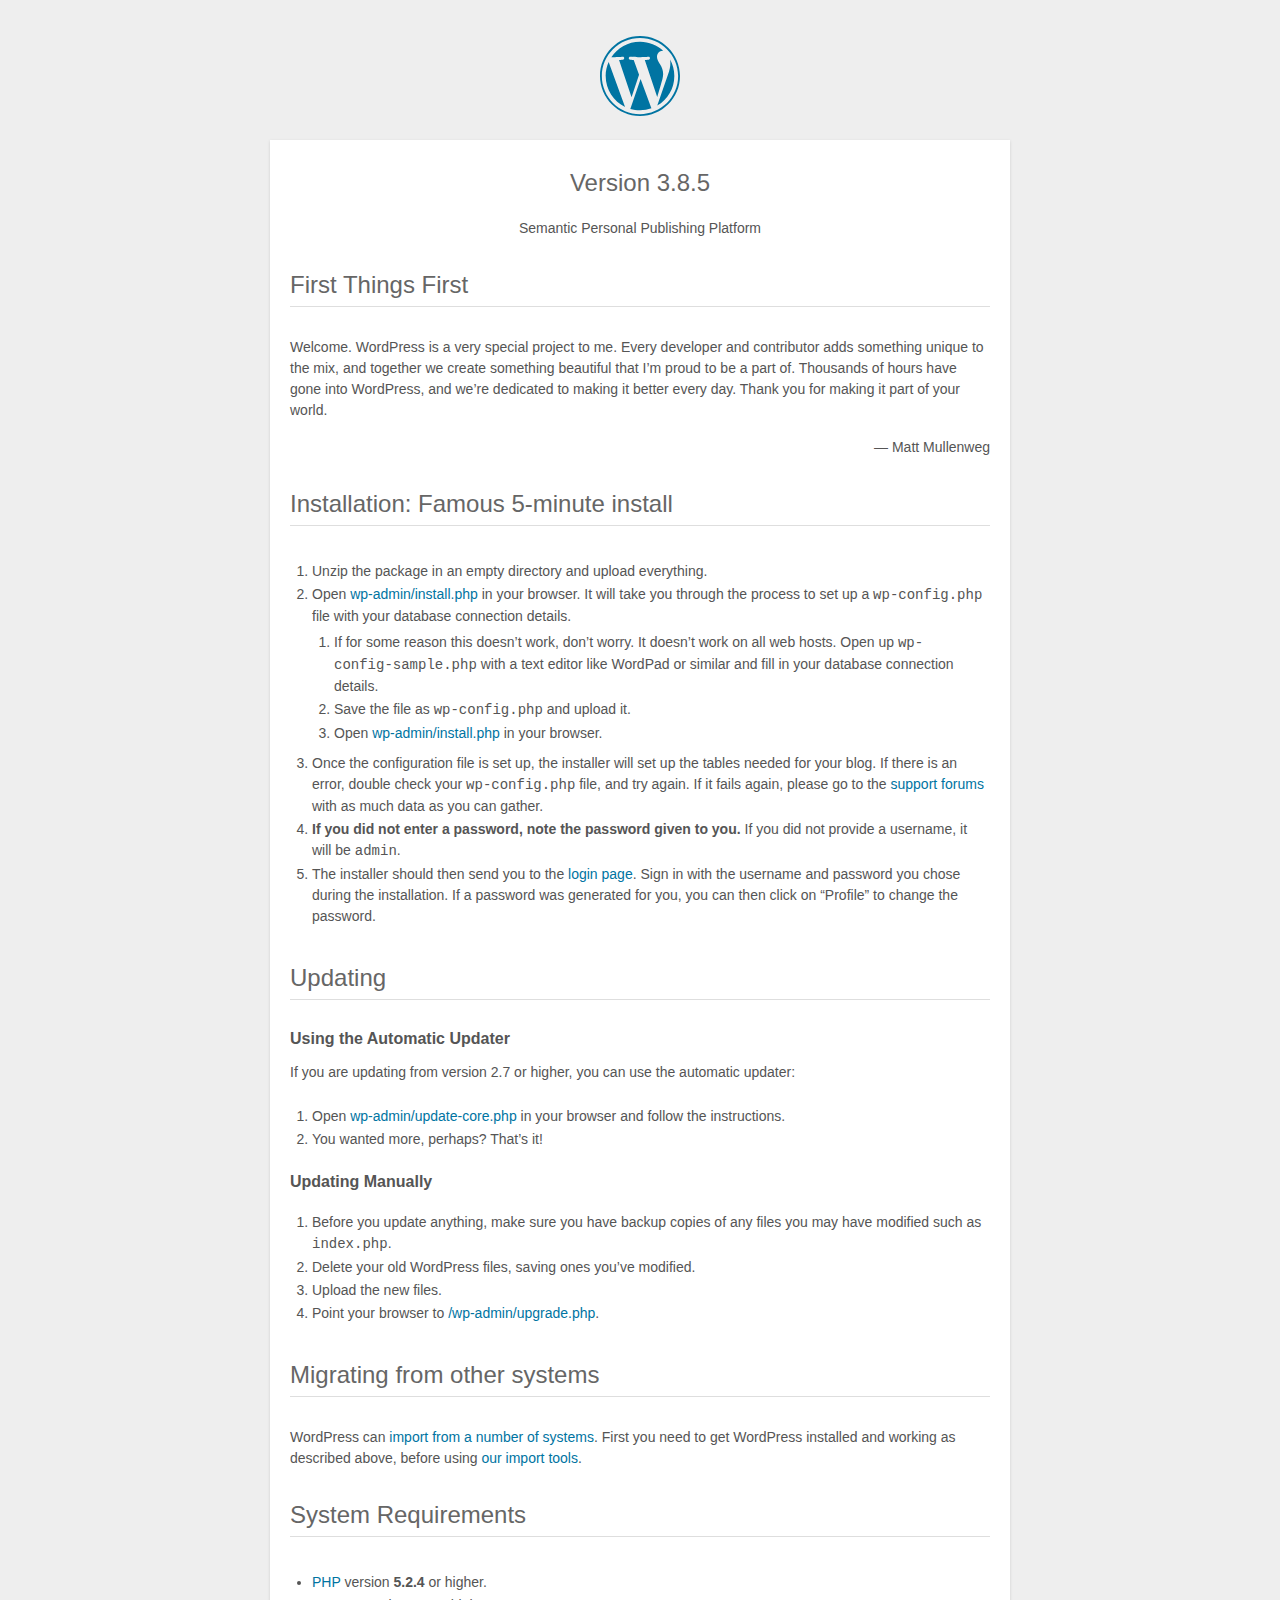
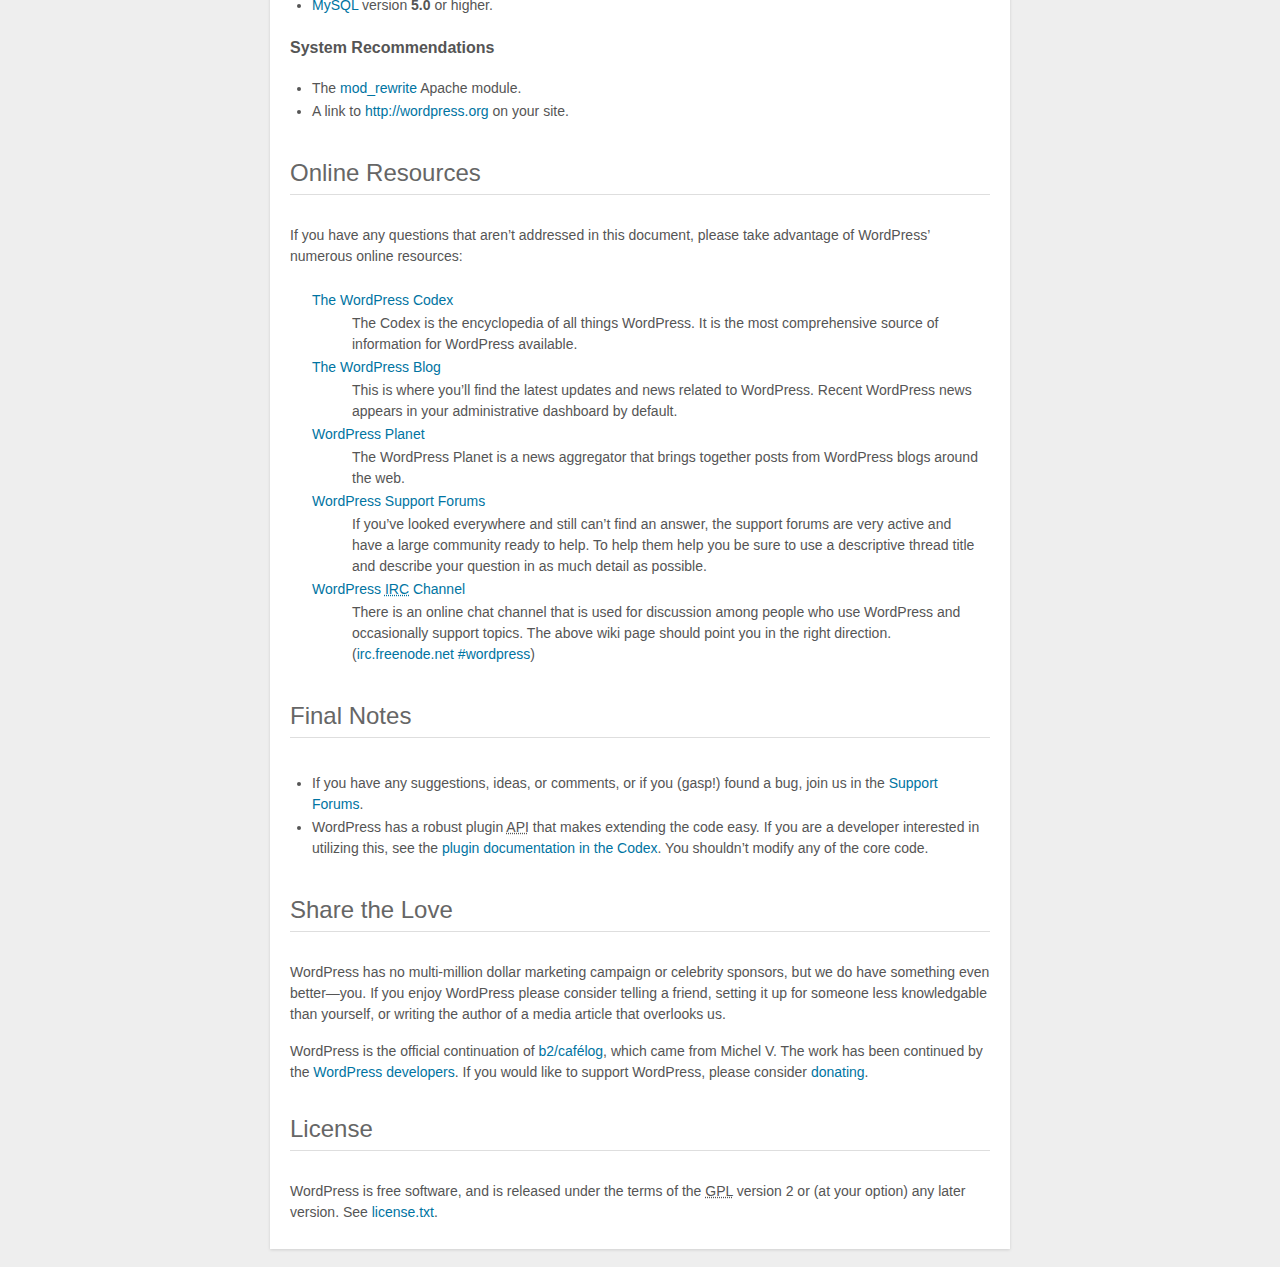
<file: wordpress/readme.html>
<!DOCTYPE html>
<html>
<head>
	<meta name="viewport" content="width=device-width" />
	<meta http-equiv="Content-Type" content="text/html; charset=utf-8" />
	<title>WordPress &#8250; ReadMe</title>
	<link rel="stylesheet" href="wp-admin/css/install.css?ver=20100228" type="text/css" />
</head>
<body>
<h1 id="logo">
	<a href="http://wordpress.org/"><img alt="WordPress" src="wp-admin/images/wordpress-logo.png" /></a>
	<br /> Version 3.8.5
</h1>
<p style="text-align: center">Semantic Personal Publishing Platform</p>

<h1>First Things First</h1>
<p>Welcome. WordPress is a very special project to me. Every developer and contributor adds something unique to the mix, and together we create something beautiful that I&#8217;m proud to be a part of. Thousands of hours have gone into WordPress, and we&#8217;re dedicated to making it better every day. Thank you for making it part of your world.</p>
<p style="text-align: right">&#8212; Matt Mullenweg</p>

<h1>Installation: Famous 5-minute install</h1>
<ol>
	<li>Unzip the package in an empty directory and upload everything.</li>
	<li>Open <span class="file"><a href="wp-admin/install.php">wp-admin/install.php</a></span> in your browser. It will take you through the process to set up a <code>wp-config.php</code> file with your database connection details.
		<ol>
			<li>If for some reason this doesn&#8217;t work, don&#8217;t worry. It doesn&#8217;t work on all web hosts. Open up <code>wp-config-sample.php</code> with a text editor like WordPad or similar and fill in your database connection details.</li>
			<li>Save the file as <code>wp-config.php</code> and upload it.</li>
			<li>Open <span class="file"><a href="wp-admin/install.php">wp-admin/install.php</a></span> in your browser.</li>
		</ol>
	</li>
	<li>Once the configuration file is set up, the installer will set up the tables needed for your blog. If there is an error, double check your <code>wp-config.php</code> file, and try again. If it fails again, please go to the <a href="http://wordpress.org/support/" title="WordPress support">support forums</a> with as much data as you can gather.</li>
	<li><strong>If you did not enter a password, note the password given to you.</strong> If you did not provide a username, it will be <code>admin</code>.</li>
	<li>The installer should then send you to the <a href="wp-login.php">login page</a>. Sign in with the username and password you chose during the installation. If a password was generated for you, you can then click on &#8220;Profile&#8221; to change the password.</li>
</ol>

<h1>Updating</h1>
<h2>Using the Automatic Updater</h2>
<p>If you are updating from version 2.7 or higher, you can use the automatic updater:</p>
<ol>
	<li>Open <span class="file"><a href="wp-admin/update-core.php">wp-admin/update-core.php</a></span> in your browser and follow the instructions.</li>
	<li>You wanted more, perhaps? That&#8217;s it!</li>
</ol>

<h2>Updating Manually</h2>
<ol>
	<li>Before you update anything, make sure you have backup copies of any files you may have modified such as <code>index.php</code>.</li>
	<li>Delete your old WordPress files, saving ones you&#8217;ve modified.</li>
	<li>Upload the new files.</li>
	<li>Point your browser to <span class="file"><a href="wp-admin/upgrade.php">/wp-admin/upgrade.php</a>.</span></li>
</ol>

<h1>Migrating from other systems</h1>
<p>WordPress can <a href="http://codex.wordpress.org/Importing_Content">import from a number of systems</a>. First you need to get WordPress installed and working as described above, before using <a href="wp-admin/import.php" title="Import to WordPress">our import tools</a>.</p>

<h1>System Requirements</h1>
<ul>
	<li><a href="http://php.net/">PHP</a> version <strong>5.2.4</strong> or higher.</li>
	<li><a href="http://www.mysql.com/">MySQL</a> version <strong>5.0</strong> or higher.</li>
</ul>

<h2>System Recommendations</h2>
<ul>
	<li>The <a href="http://httpd.apache.org/docs/2.2/mod/mod_rewrite.html">mod_rewrite</a> Apache module.</li>
	<li>A link to <a href="http://wordpress.org/">http://wordpress.org</a> on your site.</li>
</ul>

<h1>Online Resources</h1>
<p>If you have any questions that aren&#8217;t addressed in this document, please take advantage of WordPress&#8217; numerous online resources:</p>
<dl>
	<dt><a href="http://codex.wordpress.org/">The WordPress Codex</a></dt>
		<dd>The Codex is the encyclopedia of all things WordPress. It is the most comprehensive source of information for WordPress available.</dd>
	<dt><a href="http://wordpress.org/news/">The WordPress Blog</a></dt>
		<dd>This is where you&#8217;ll find the latest updates and news related to WordPress. Recent WordPress news appears in your administrative dashboard by default.</dd>
	<dt><a href="http://planet.wordpress.org/">WordPress Planet</a></dt>
		<dd>The WordPress Planet is a news aggregator that brings together posts from WordPress blogs around the web.</dd>
	<dt><a href="http://wordpress.org/support/">WordPress Support Forums</a></dt>
		<dd>If you&#8217;ve looked everywhere and still can&#8217;t find an answer, the support forums are very active and have a large community ready to help. To help them help you be sure to use a descriptive thread title and describe your question in as much detail as possible.</dd>
	<dt><a href="http://codex.wordpress.org/IRC">WordPress <abbr title="Internet Relay Chat">IRC</abbr> Channel</a></dt>
		<dd>There is an online chat channel that is used for discussion among people who use WordPress and occasionally support topics. The above wiki page should point you in the right direction. (<a href="irc://irc.freenode.net/wordpress">irc.freenode.net #wordpress</a>)</dd>
</dl>

<h1>Final Notes</h1>
<ul>
	<li>If you have any suggestions, ideas, or comments, or if you (gasp!) found a bug, join us in the <a href="http://wordpress.org/support/">Support Forums</a>.</li>
	<li>WordPress has a robust plugin <abbr title="application programming interface">API</abbr> that makes extending the code easy. If you are a developer interested in utilizing this, see the <a href="http://codex.wordpress.org/Plugin_API" title="WordPress plugin API">plugin documentation in the Codex</a>. You shouldn&#8217;t modify any of the core code.</li>
</ul>

<h1>Share the Love</h1>
<p>WordPress has no multi-million dollar marketing campaign or celebrity sponsors, but we do have something even better&#8212;you. If you enjoy WordPress please consider telling a friend, setting it up for someone less knowledgable than yourself, or writing the author of a media article that overlooks us.</p>

<p>WordPress is the official continuation of <a href="http://cafelog.com/">b2/caf&#233;log</a>, which came from Michel V. The work has been continued by the <a href="http://wordpress.org/about/">WordPress developers</a>. If you would like to support WordPress, please consider <a href="http://wordpress.org/donate/" title="Donate to WordPress">donating</a>.</p>

<h1>License</h1>
<p>WordPress is free software, and is released under the terms of the <abbr title="GNU General Public License">GPL</abbr> version 2 or (at your option) any later version. See <a href="license.txt">license.txt</a>.</p>

</body>
</html>
</file>
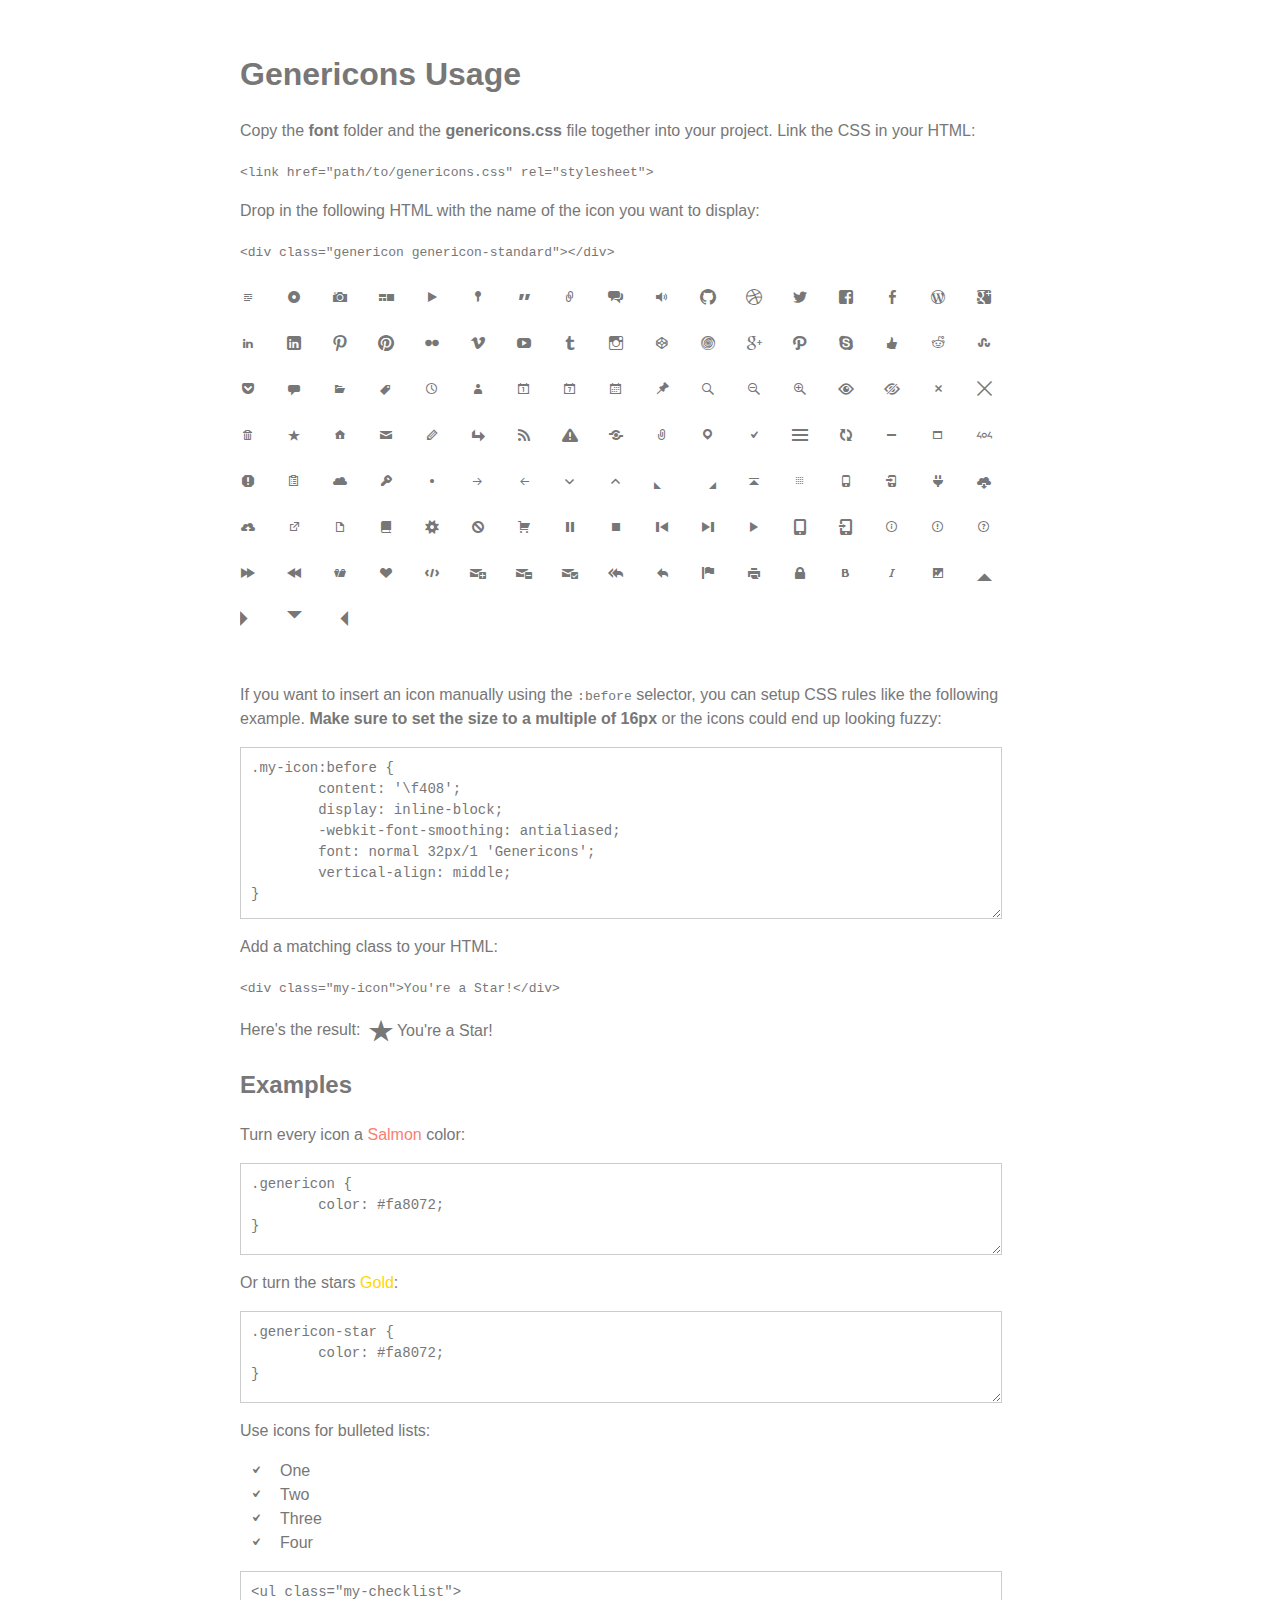
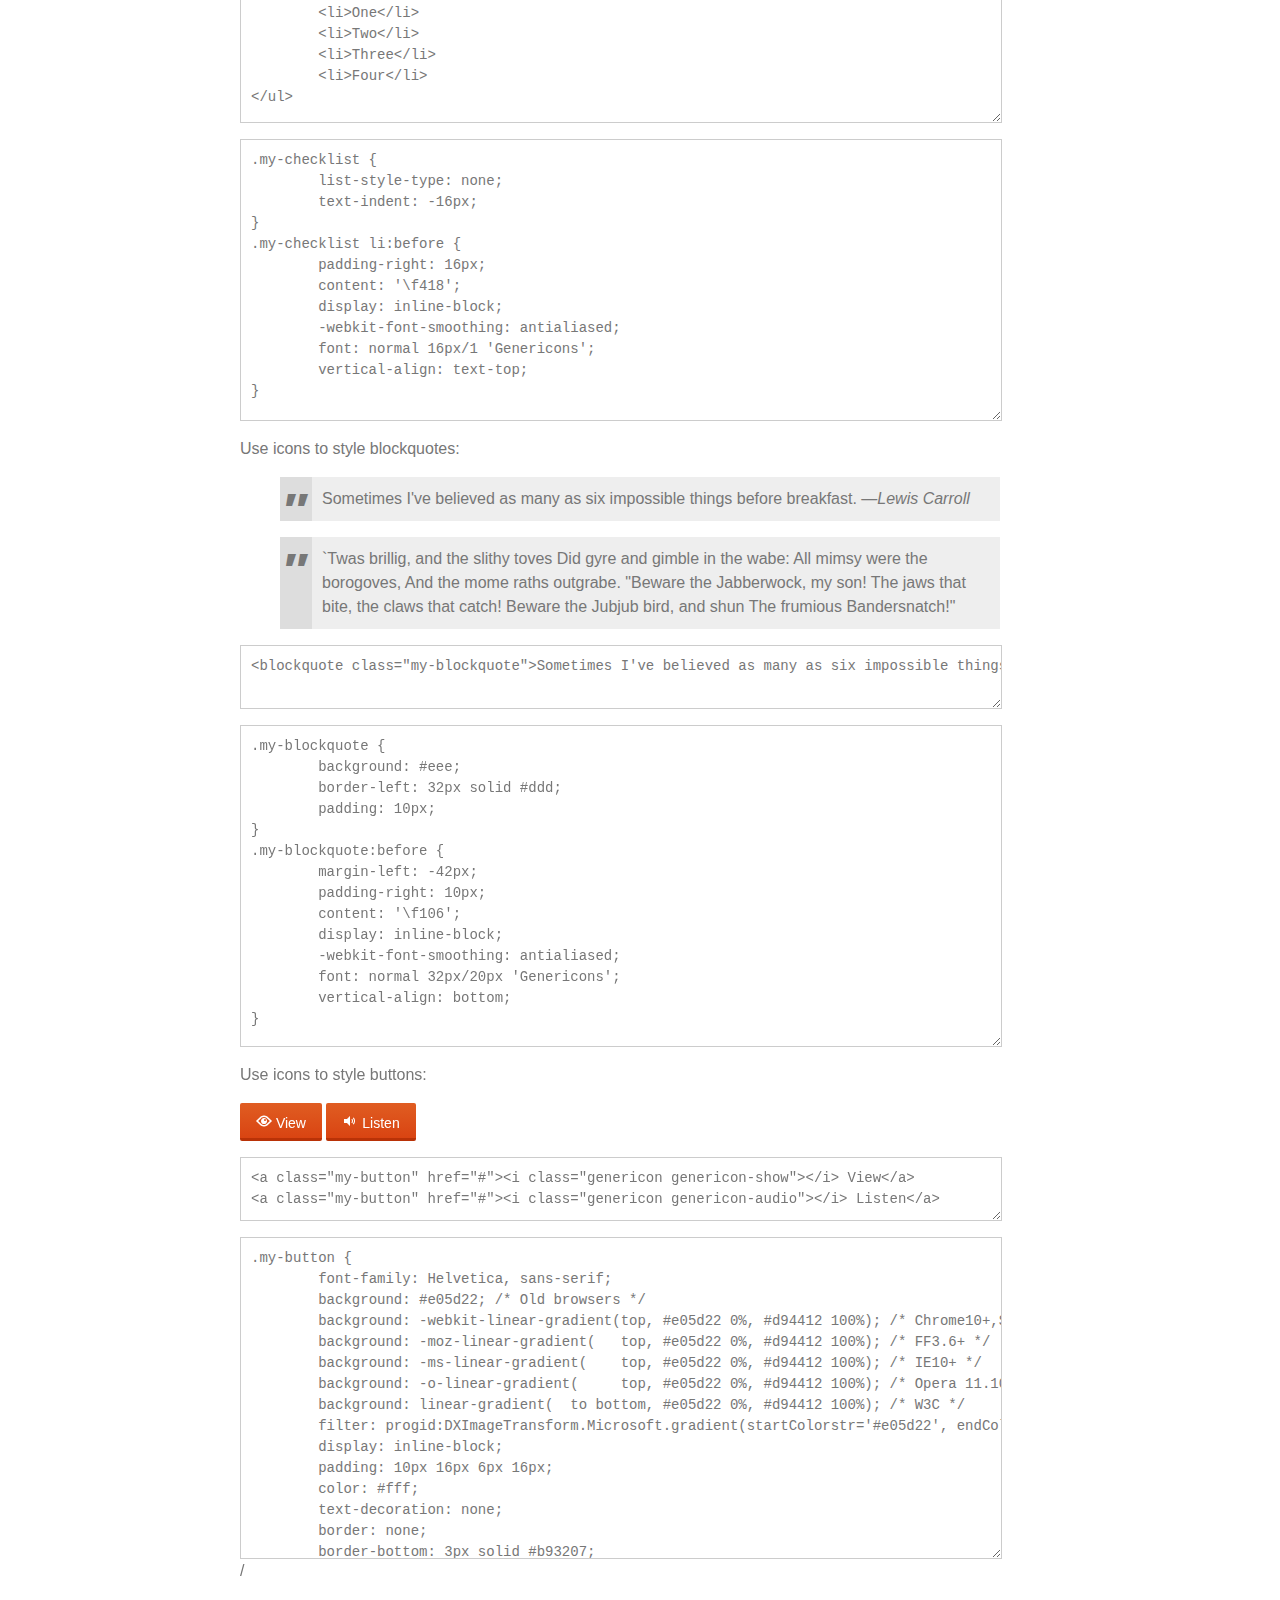
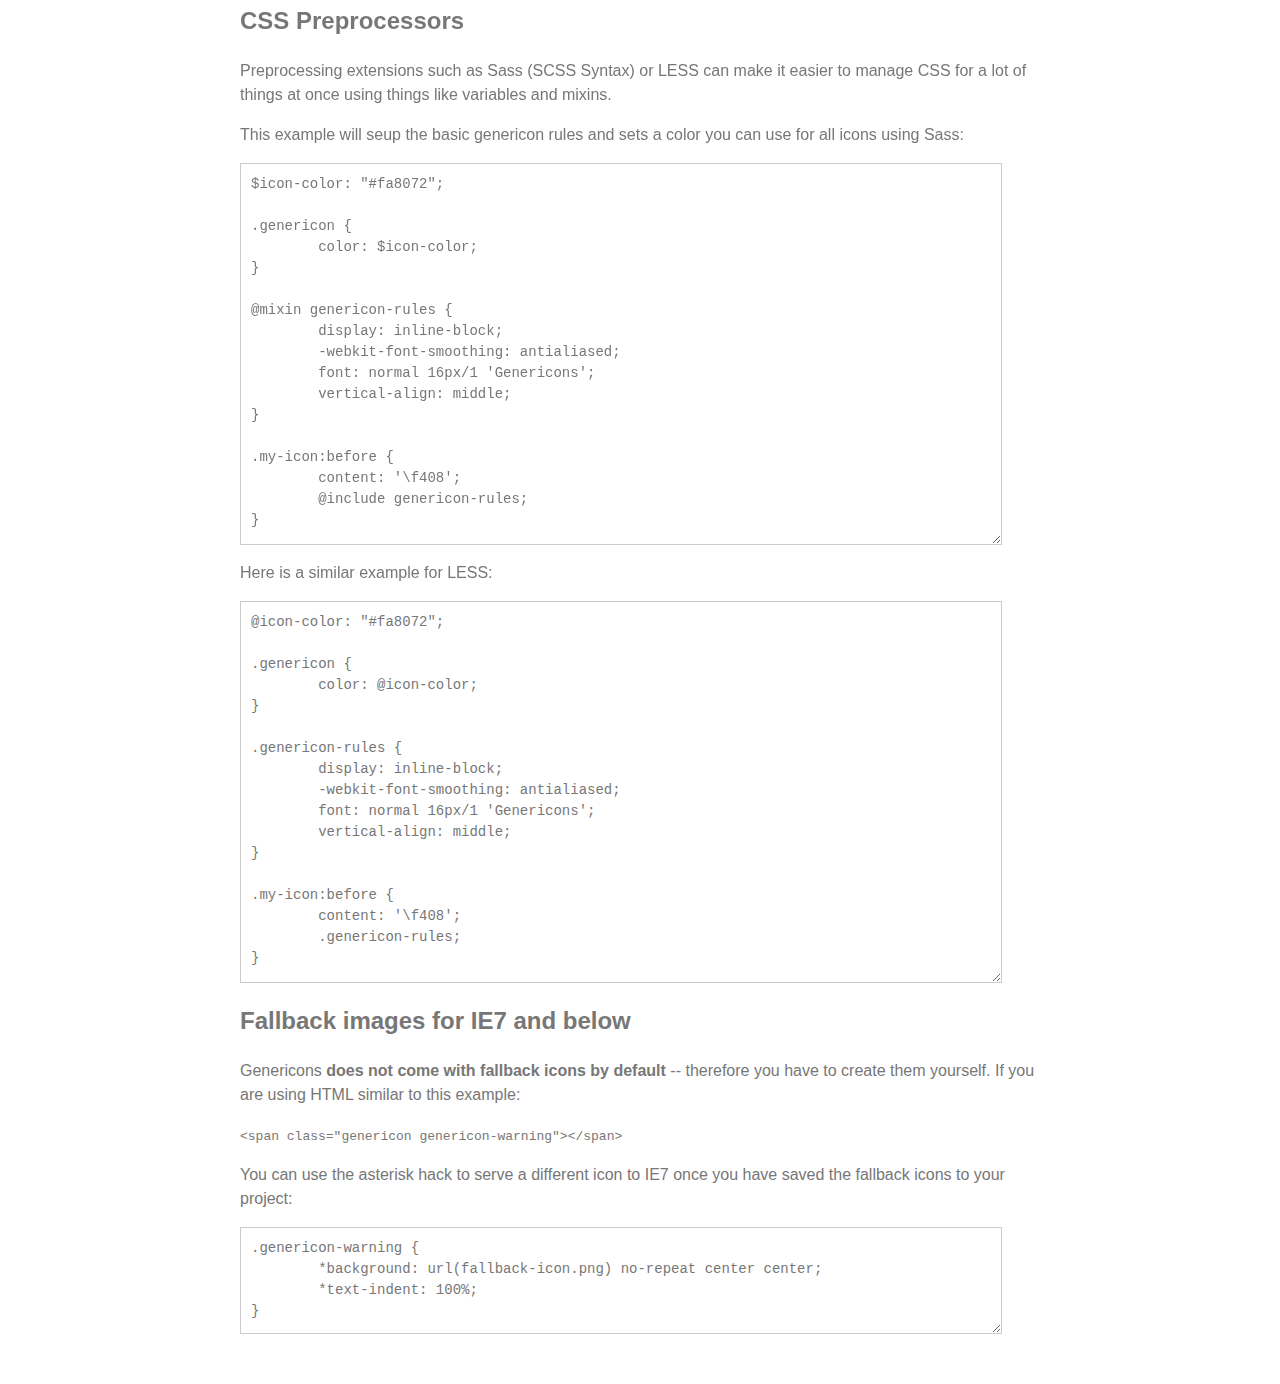
<file: wordpress/wp-content/themes/twentyfourteen/genericons/example.html>
<!DOCTYPE html>
<html dir="ltr" lang="en">
<head>
<title>Genericons</title>
<link rel="stylesheet" href="genericons.css">
<style type="text/css">
body {
	font-family: sans-serif;
	line-height: 1.5;
	width: 800px;
	margin: 50px auto;
	color: #777;
	background: white;
}
.icons {
	overflow: hidden;
	padding: 10px 0;
}
.icons div {
	cursor: pointer;
	float: left;
	margin: 0 30px 30px 0;
}
.icons:hover div {
	background: #f7f7f7;
}
.code {
        display: block;
        font: 14px/1.5 monospace;
        width: 740px;
        white-space: pre;
        border: 1px solid #ccc;
        padding: 10px;
        color: #777;
        overflow: auto;
}
.my-icon:before {
	content: '\f408';
        display: inline-block;
        -webkit-font-smoothing: antialiased;
        font: normal 32px/1 'Genericons';
        vertical-align: middle;
}
/* For the Examples */
.my-checklist {
	list-style-type: none;
	text-indent: -16px;
}
.my-checklist li:before {
	padding-right: 16px;
	content: '\f418';
        display: inline-block;
        -webkit-font-smoothing: antialiased;
        font: normal 16px/1 'Genericons';
        vertical-align: text-top;
}
.my-blockquote {
	background: #eee;
	border-left: 32px solid #ddd;
	padding: 10px;
}
.my-blockquote:before {
	margin-left: -42px;
	padding-right: 10px;
        content: '\f106';
        display: inline-block;
        -webkit-font-smoothing: antialiased;
        font: normal 32px/20px 'Genericons';
        vertical-align: bottom;
}
.my-button {
	font-family: Helvetica, sans-serif;
	font-size: 14px;
	background: #e05d22; /* Old browsers */
	background: -webkit-linear-gradient(top, #e05d22 0%, #d94412 100%); /* Chrome10+,Safari5.1+ */
	background: -moz-linear-gradient(   top, #e05d22 0%, #d94412 100%); /* FF3.6+ */
	background: -ms-linear-gradient(    top, #e05d22 0%, #d94412 100%); /* IE10+ */
	background: -o-linear-gradient(     top, #e05d22 0%, #d94412 100%); /* Opera 11.10+ */
	background: linear-gradient(  to bottom, #e05d22 0%, #d94412 100%); /* W3C */
	filter: progid:DXImageTransform.Microsoft.gradient(startColorstr='#e05d22', endColorstr='#d94412', GradientType=0); /* IE6-9 */
	display: inline-block;
	padding: 10px 16px 4px 16px;
	color: #fff;
	text-decoration: none;
	border: none;
	border-bottom: 3px solid #b93207;
	border-radius: 2px;
}
.my-button:hover,
.my-button:focus {
	background: #ed6a31; /* Old browsers */
	background: -webkit-linear-gradient(top, #ed6a31 0%, #e55627 100%); /* Chrome10+,Safari5.1+ */
	background: -moz-linear-gradient(   top, #ed6a31 0%, #e55627 100%); /* FF3.6+ */
	background: -ms-linear-gradient(    top, #ed6a31 0%, #e55627 100%); /* IE10+ */
	background: -o-linear-gradient(     top, #ed6a31 0%, #e55627 100%); /* Opera 11.10+ */
	background: linear-gradient(  to bottom, #ed6a31 0%, #e55627 100%); /* W3C */
	filter: progid:DXImageTransform.Microsoft.gradient(startColorstr='#ed6a31', endColorstr='#e55627', GradientType=0); /* IE6-9 */
	outline: none;
}
.my-button:active {
	background: #d94412; /* Old browsers */
	background: -webkit-linear-gradient(top, #d94412 0%, #e05d22 100%); /* Chrome10+,Safari5.1+ */
	background: -moz-linear-gradient(   top, #d94412 0%, #e05d22 100%); /* FF3.6+ */
	background: -ms-linear-gradient(    top, #d94412 0%, #e05d22 100%); /* IE10+ */
	background: -o-linear-gradient(     top, #d94412 0%, #e05d22 100%); /* Opera 11.10+ */
	background: linear-gradient(  to bottom, #d94412 0%, #e05d22 100%); /* W3C */
	filter: progid:DXImageTransform.Microsoft.gradient(startColorstr='#d94412', endColorstr='#e05d22', GradientType=0); /* IE6-9 */
	border: none;
	border-top: 3px solid #b93207;
	padding: 6px 16px 7px 16px;
}
</style>
</head>
<body>

<div class="section">

	<h1>Genericons Usage</h1>

	<p>Copy the <strong>font</strong> folder and the <strong>genericons.css</strong> file together into your project. Link the CSS in your HTML:</p>

	<p><code>&lt;link href="path/to/genericons.css" rel="stylesheet"&gt;</code></p>

	<p>Drop in the following HTML with the name of the icon you want to display:</p>

	<p><code>&lt;div class="genericon genericon-standard"&gt;&lt;/div&gt;</code></p>

	<div class="icons">
	
		<!-- post formats -->
		<div alt="f100" class="genericon genericon-standard"></div>
		<div alt="f101" class="genericon genericon-aside"></div>
		<div alt="f102" class="genericon genericon-image"></div>
		<div alt="f103" class="genericon genericon-gallery"></div>
		<div alt="f104" class="genericon genericon-video"></div>
		<div alt="f105" class="genericon genericon-status"></div>
		<div alt="f106" class="genericon genericon-quote"></div>
		<div alt="f107" class="genericon genericon-link"></div>
		<div alt="f108" class="genericon genericon-chat"></div>
		<div alt="f109" class="genericon genericon-audio"></div>

		<!-- social icons -->
		<div alt="f200" class="genericon genericon-github"></div>
		<div alt="f201" class="genericon genericon-dribbble"></div>
		<div alt="f202" class="genericon genericon-twitter"></div>
		<div alt="f203" class="genericon genericon-facebook"></div>
		<div alt="f204" class="genericon genericon-facebook-alt"></div>
		<div alt="f205" class="genericon genericon-wordpress"></div>
		<div alt="f206" class="genericon genericon-googleplus"></div>
		<div alt="f207" class="genericon genericon-linkedin"></div>
		<div alt="f208" class="genericon genericon-linkedin-alt"></div>
		<div alt="f209" class="genericon genericon-pinterest"></div>
		<div alt="f210" class="genericon genericon-pinterest-alt"></div>
		<div alt="f211" class="genericon genericon-flickr"></div>
		<div alt="f212" class="genericon genericon-vimeo"></div>
		<div alt="f213" class="genericon genericon-youtube"></div>
		<div alt="f214" class="genericon genericon-tumblr"></div>
		<div alt="f215" class="genericon genericon-instagram"></div>
		<div alt="f216" class="genericon genericon-codepen"></div>
		<div alt="f217" class="genericon genericon-polldaddy"></div>
		<div alt="f218" class="genericon genericon-googleplus-alt"></div>
		<div alt="f219" class="genericon genericon-path"></div>
		<div alt="f220" class="genericon genericon-skype"></div>
		<div alt="f221" class="genericon genericon-digg"></div>
		<div alt="f222" class="genericon genericon-reddit"></div>
		<div alt="f223" class="genericon genericon-stumbleupon"></div>
		<div alt="f224" class="genericon genericon-pocket"></div>

		<!-- meta icons -->
		<div alt="f300" class="genericon genericon-comment"></div>
		<div alt="f301" class="genericon genericon-category"></div>
		<div alt="f302" class="genericon genericon-tag"></div>
		<div alt="f303" class="genericon genericon-time"></div>
		<div alt="f304" class="genericon genericon-user"></div>
		<div alt="f305" class="genericon genericon-day"></div>
		<div alt="f306" class="genericon genericon-week"></div>
		<div alt="f307" class="genericon genericon-month"></div>
		<div alt="f308" class="genericon genericon-pinned"></div>

		<!-- other icons -->
		<div alt="f400" class="genericon genericon-search"></div>
		<div alt="f401" class="genericon genericon-unzoom"></div>
		<div alt="f402" class="genericon genericon-zoom"></div>
		<div alt="f403" class="genericon genericon-show"></div>
		<div alt="f404" class="genericon genericon-hide"></div>
		<div alt="f405" class="genericon genericon-close"></div>
		<div alt="f406" class="genericon genericon-close-alt"></div>
		<div alt="f407" class="genericon genericon-trash"></div>
		<div alt="f408" class="genericon genericon-star"></div>
		<div alt="f409" class="genericon genericon-home"></div>
		<div alt="f410" class="genericon genericon-mail"></div>
		<div alt="f411" class="genericon genericon-edit"></div>
		<div alt="f412" class="genericon genericon-reply"></div>
		<div alt="f413" class="genericon genericon-feed"></div>
		<div alt="f414" class="genericon genericon-warning"></div>
		<div alt="f415" class="genericon genericon-share"></div>
		<div alt="f416" class="genericon genericon-attachment"></div>
		<div alt="f417" class="genericon genericon-location"></div>
		<div alt="f418" class="genericon genericon-checkmark"></div>
		<div alt="f419" class="genericon genericon-menu"></div>
		<div alt="f420" class="genericon genericon-refresh"></div>
		<div alt="f421" class="genericon genericon-minimize"></div>
		<div alt="f422" class="genericon genericon-maximize"></div>
		<div alt="f423" class="genericon genericon-404"></div>
		<div alt="f424" class="genericon genericon-spam"></div>
		<div alt="f425" class="genericon genericon-summary"></div>
		<div alt="f426" class="genericon genericon-cloud"></div>
		<div alt="f427" class="genericon genericon-key"></div>
		<div alt="f428" class="genericon genericon-dot"></div>
		<div alt="f429" class="genericon genericon-next"></div>
		<div alt="f430" class="genericon genericon-previous"></div>
		<div alt="f431" class="genericon genericon-expand"></div>
		<div alt="f432" class="genericon genericon-collapse"></div>
		<div alt="f433" class="genericon genericon-dropdown"></div>
		<div alt="f434" class="genericon genericon-dropdown-left"></div>
		<div alt="f435" class="genericon genericon-top"></div>
		<div alt="f436" class="genericon genericon-draggable"></div>
		<div alt="f437" class="genericon genericon-phone"></div>
		<div alt="f438" class="genericon genericon-send-to-phone"></div>
		<div alt="f439" class="genericon genericon-plugin"></div>
		<div alt="f440" class="genericon genericon-cloud-download"></div>
		<div alt="f441" class="genericon genericon-cloud-upload"></div>
		<div alt="f442" class="genericon genericon-external"></div>
		<div alt="f443" class="genericon genericon-document"></div>
		<div alt="f444" class="genericon genericon-book"></div>
		<div alt="f445" class="genericon genericon-cog"></div>
		<div alt="f446" class="genericon genericon-unapprove"></div>
		<div alt="f447" class="genericon genericon-cart"></div>
		<div alt="f448" class="genericon genericon-pause"></div>
		<div alt="f449" class="genericon genericon-stop"></div>
		<div alt="f450" class="genericon genericon-skip-back"></div>
		<div alt="f451" class="genericon genericon-skip-ahead"></div>
		<div alt="f452" class="genericon genericon-play"></div>
		<div alt="f453" class="genericon genericon-tablet"></div>
		<div alt="f454" class="genericon genericon-send-to-tablet"></div>
		<div alt="f455" class="genericon genericon-info"></div>
		<div alt="f456" class="genericon genericon-notice"></div>
		<div alt="f457" class="genericon genericon-help"></div>
		<div alt="f458" class="genericon genericon-fastforward"></div>
		<div alt="f459" class="genericon genericon-rewind"></div>
		<div alt="f460" class="genericon genericon-portfolio"></div>
		<div alt="f461" class="genericon genericon-heart"></div>
		<div alt="f462" class="genericon genericon-code"></div>
		<div alt="f463" class="genericon genericon-subscribe"></div>
		<div alt="f464" class="genericon genericon-unsubscribe"></div>
		<div alt="f465" class="genericon genericon-subscribed"></div>
		<div alt="f466" class="genericon genericon-reply-alt"></div>
		<div alt="f467" class="genericon genericon-reply-single"></div>
		<div alt="f468" class="genericon genericon-flag"></div>
		<div alt="f469" class="genericon genericon-print"></div>
		<div alt="f470" class="genericon genericon-lock"></div>
		<div alt="f471" class="genericon genericon-bold"></div>
		<div alt="f472" class="genericon genericon-italic"></div>
		<div alt="f473" class="genericon genericon-picture"></div>

		<!-- generic shapes -->
		<div alt="f500" class="genericon genericon-uparrow"></div>
		<div alt="f501" class="genericon genericon-rightarrow"></div>
		<div alt="f502" class="genericon genericon-downarrow"></div>
		<div alt="f503" class="genericon genericon-leftarrow"></div>

	</div>

	<p>If you want to insert an icon manually using the <code>:before</code> selector, you can setup CSS rules like the following example. <strong>Make sure to set the size to a multiple of 16px</strong> or the icons could end up looking fuzzy:</p>

<p><textarea class="code" style="min-height: 150px;" onclick="select();">.my-icon:before {
	content: '\f408';
        display: inline-block;
        -webkit-font-smoothing: antialiased;
        font: normal 32px/1 'Genericons';
        vertical-align: middle;
}</textarea></p>

	<p>Add a matching class to your HTML:</p>

	<p><code>&lt;div class="my-icon"&gt;You're a Star!&lt;/div&gt;</code></p>

	<p>Here's the result: <span class="my-icon">You're a Star!</span></p>

	<h2>Examples</h2>

	<p>Turn every icon a <span style="color: #fa8072;">Salmon</span> color:</p>

<p><textarea class="code" style="min-height: 70px" onclick="select();">
.genericon {
	color: #fa8072;
}</textarea></p>

	<p>Or turn the stars <span style="color: #ffd700;">Gold</span>:</p>

<p><textarea class="code" style="min-height: 70px" onclick="select();">
.genericon-star {
	color: #fa8072;
}</textarea></p>

	<p>Use icons for bulleted lists:</p>

	<ul class="my-checklist">
		<li>One</li>
		<li>Two</li>
		<li>Three</li>
		<li>Four</li>
	</ul>

<p><textarea class="code" style="min-height: 130px" onclick="select();">
<ul class="my-checklist">
	<li>One</li>
	<li>Two</li>
	<li>Three</li>
	<li>Four</li>
</ul></textarea></p>

<p><textarea class="code" style="min-height: 260px;" onclick="select();">
.my-checklist {
	list-style-type: none;
	text-indent: -16px;
}
.my-checklist li:before {
	padding-right: 16px;
	content: '\f418';
        display: inline-block;
        -webkit-font-smoothing: antialiased;
        font: normal 16px/1 'Genericons';
        vertical-align: text-top;
}</textarea></p>

	<p>Use icons to style blockquotes:</p>

	<blockquote class="my-blockquote">Sometimes I've believed as many as six impossible things before breakfast. &mdash;<em>Lewis Carroll</em></blockquote>
	<blockquote class="my-blockquote">`Twas brillig, and the slithy toves Did gyre and gimble in the wabe: All mimsy were the borogoves, And the mome raths outgrabe. "Beware the Jabberwock, my son!  The jaws that bite, the claws that catch!  Beware the Jubjub bird, and shun The frumious Bandersnatch!"</blockquote>

<p><textarea class="code" style="min-height: 40px;" onclick="select();"><blockquote class="my-blockquote">Sometimes I've believed as many as six impossible things before breakfast. &mdash;<em>Lewis Carroll</em></blockquote></textarea></p>

<p><textarea class="code" style="min-height: 300px;" onclick="select();">
.my-blockquote {
	background: #eee;
	border-left: 32px solid #ddd;
	padding: 10px;
}
.my-blockquote:before {
	margin-left: -42px;
	padding-right: 10px;
        content: '\f106';
        display: inline-block;
        -webkit-font-smoothing: antialiased;
        font: normal 32px/20px 'Genericons';
        vertical-align: bottom;
} </textarea></p>

	<p>Use icons to style buttons:</p>

	<a class="my-button" href="javascript:void()"><i class="genericon genericon-show"></i> View</a>
	<a class="my-button" href="javascript:void()"><i class="genericon genericon-audio"></i> Listen</a>

<p><textarea class="code" style="min-height: 40px;" onclick="select();"><a class="my-button" href="#"><i class="genericon genericon-show"></i> View</a>
<a class="my-button" href="#"><i class="genericon genericon-audio"></i> Listen</a></textarea></p>

<p><textarea class="code" style="min-height: 300px;" onclick="select();">
.my-button {
	font-family: Helvetica, sans-serif;
	background: #e05d22; /* Old browsers */
	background: -webkit-linear-gradient(top, #e05d22 0%, #d94412 100%); /* Chrome10+,Safari5.1+ */
	background: -moz-linear-gradient(   top, #e05d22 0%, #d94412 100%); /* FF3.6+ */
	background: -ms-linear-gradient(    top, #e05d22 0%, #d94412 100%); /* IE10+ */
	background: -o-linear-gradient(     top, #e05d22 0%, #d94412 100%); /* Opera 11.10+ */
	background: linear-gradient(  to bottom, #e05d22 0%, #d94412 100%); /* W3C */
	filter: progid:DXImageTransform.Microsoft.gradient(startColorstr='#e05d22', endColorstr='#d94412', GradientType=0); /* IE6-9 */
	display: inline-block;
	padding: 10px 16px 6px 16px;
	color: #fff;
	text-decoration: none;
	border: none;
	border-bottom: 3px solid #b93207;
	border-radius: 2px;
}

.my-button:hover,
.my-button:focus {
	background: #ed6a31; /* Old browsers */
	background: -webkit-linear-gradient(top, #ed6a31 0%, #e55627 100%); /* Chrome10+,Safari5.1+ */
	background: -moz-linear-gradient(   top, #ed6a31 0%, #e55627 100%); /* FF3.6+ */
	background: -ms-linear-gradient(    top, #ed6a31 0%, #e55627 100%); /* IE10+ */
	background: -o-linear-gradient(     top, #ed6a31 0%, #e55627 100%); /* Opera 11.10+ */
	background: linear-gradient(  to bottom, #ed6a31 0%, #e55627 100%); /* W3C */
	filter: progid:DXImageTransform.Microsoft.gradient(startColorstr='#ed6a31', endColorstr='#e55627', GradientType=0); /* IE6-9 */
	outline: none;
}

.my-button:active {
	background: #d94412; /* Old browsers */
	background: -webkit-linear-gradient(top, #d94412 0%, #e05d22 100%); /* Chrome10+,Safari5.1+ */
	background: -moz-linear-gradient(   top, #d94412 0%, #e05d22 100%); /* FF3.6+ */
	background: -ms-linear-gradient(    top, #d94412 0%, #e05d22 100%); /* IE10+ */
	background: -o-linear-gradient(     top, #d94412 0%, #e05d22 100%); /* Opera 11.10+ */
	background: linear-gradient(  to bottom, #d94412 0%, #e05d22 100%); /* W3C */
	filter: progid:DXImageTransform.Microsoft.gradient(startColorstr='#d94412', endColorstr='#e05d22', GradientType=0); /* IE6-9 */
	border: none;
	border-top: 3px solid #b93207;
	padding: 6px 16px 10px 16px;
}</textarea>/</p>

	<h2>CSS Preprocessors</h2>

	<p>Preprocessing extensions such as Sass (SCSS Syntax) or LESS</a> can make it easier to manage CSS for a lot of things at once using things like variables and mixins.</p>

	<p>This example will seup the basic genericon rules and sets a color you can use for all icons using Sass:</p>

<p><textarea class="code" style="min-height: 360px;" onclick="select();">$icon-color: "#fa8072";

.genericon {
        color: $icon-color;
}

@mixin genericon-rules {
        display: inline-block;
        -webkit-font-smoothing: antialiased;
        font: normal 16px/1 'Genericons';
        vertical-align: middle;
}

.my-icon:before {
	content: '\f408';
        @include genericon-rules;
}</textarea></p>

	<p>Here is a similar example for LESS:</p>

<p><textarea class="code" style="min-height: 360px;" onclick="select();">@icon-color: "#fa8072";

.genericon {
        color: @icon-color;
}

.genericon-rules {
        display: inline-block;
        -webkit-font-smoothing: antialiased;
        font: normal 16px/1 'Genericons';
        vertical-align: middle;
}

.my-icon:before {
	content: '\f408';
        .genericon-rules;
}</textarea></p>

	<h2>Fallback images for IE7 and below</h2>

	<p>Genericons <strong>does not come with fallback icons by default</strong> -- therefore you have to create them yourself. If you are using HTML similar to this example:

	<p><code>&lt;span class="genericon genericon-warning"&gt;&lt;/span&gt;</code></p>

	<p>You can use the asterisk hack to serve a different icon to IE7 once you have saved the fallback icons to your project:</p>

<textarea class="code" style="min-height: 85px;" onclick="select();">.genericon-warning {
        *background: url(fallback-icon.png) no-repeat center center;
        *text-indent: 100%;
}</textarea>

</div>

</body>
</html>
</file>
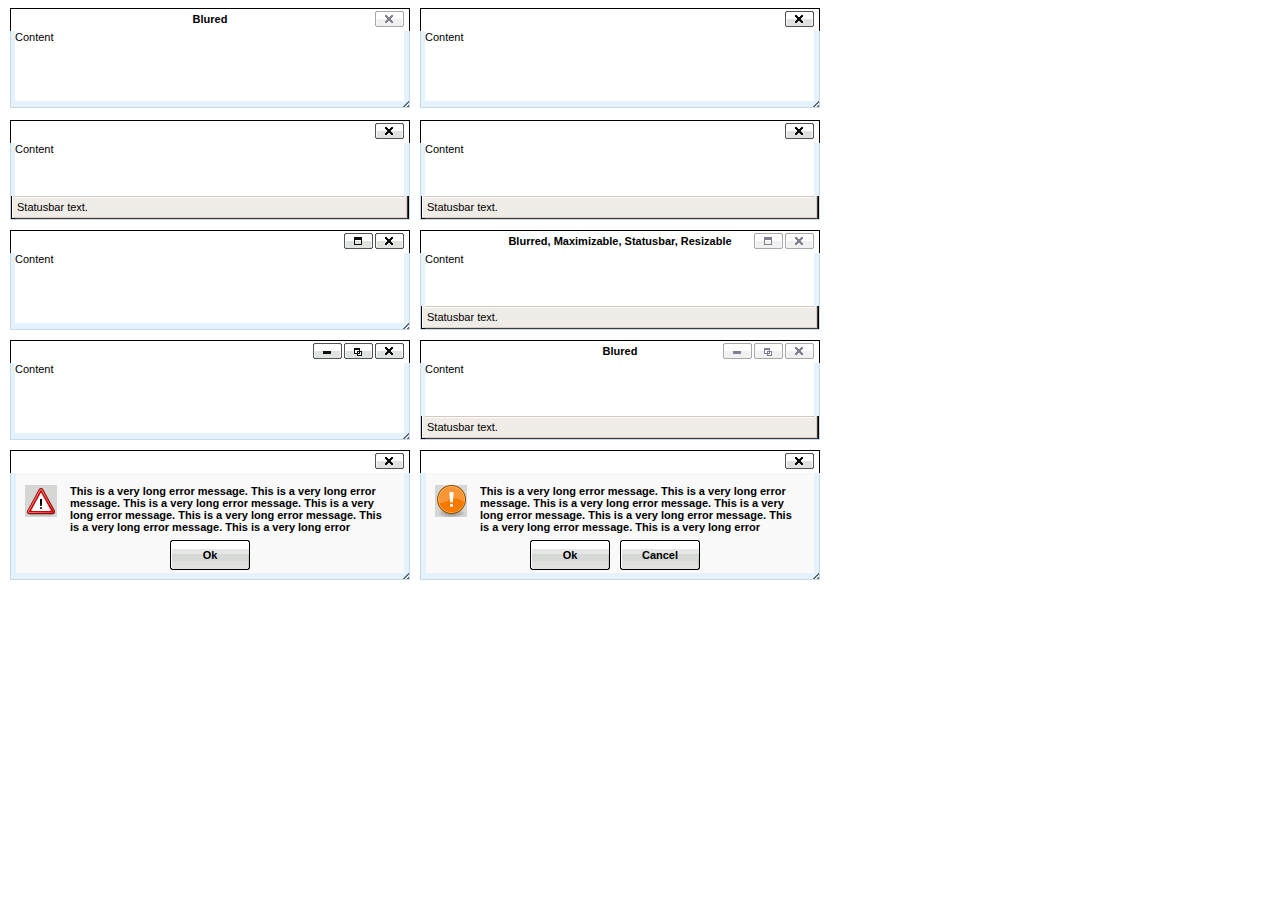
<file: wordpress/wp-includes/js/tinymce/plugins/inlinepopups/template.htm>
<!-- <!DOCTYPE html PUBLIC "-//W3C//DTD XHTML 1.0 Strict//EN" "http://www.w3.org/TR/xhtml1/DTD/xhtml1-strict.dtd"> -->
<html xmlns="http://www.w3.org/1999/xhtml">
<head>
<title>Template for dialogs</title>
<link rel="stylesheet" type="text/css" href="skins/clearlooks2/window.css?ver=359-20131010" />
</head>
<body>

<div class="mceEditor">
	<div class="clearlooks2" style="width:400px; height:100px; left:10px;">
		<div class="mceWrapper">
			<div class="mceTop">
				<div class="mceLeft"></div>
				<div class="mceCenter"></div>
				<div class="mceRight"></div>
				<span>Blured</span>
			</div>

			<div class="mceMiddle">
				<div class="mceLeft"></div>
				<span>Content</span>
				<div class="mceRight"></div>
			</div>

			<div class="mceBottom">
				<div class="mceLeft"></div>
				<div class="mceCenter"></div>
				<div class="mceRight"></div>
				<span>Statusbar text.</span>
			</div>

			<a class="mceMove" href="#"></a>
			<a class="mceMin" href="#"></a>
			<a class="mceMax" href="#"></a>
			<a class="mceMed" href="#"></a>
			<a class="mceClose" href="#"></a>
			<a class="mceResize mceResizeN" href="#"></a>
			<a class="mceResize mceResizeS" href="#"></a>
			<a class="mceResize mceResizeW" href="#"></a>
			<a class="mceResize mceResizeE" href="#"></a>
			<a class="mceResize mceResizeNW" href="#"></a>
			<a class="mceResize mceResizeNE" href="#"></a>
			<a class="mceResize mceResizeSW" href="#"></a>
			<a class="mceResize mceResizeSE" href="#"></a>
		</div>
	</div>

	<div class="clearlooks2" style="width:400px; height:100px; left:420px;">
		<div class="mceWrapper mceMovable mceFocus">
			<div class="mceTop">
				<div class="mceLeft"></div>
				<div class="mceCenter"></div>
				<div class="mceRight"></div>
				<span>Focused</span>
			</div>

			<div class="mceMiddle">
				<div class="mceLeft"></div>
				<span>Content</span>
				<div class="mceRight"></div>
			</div>

			<div class="mceBottom">
				<div class="mceLeft"></div>
				<div class="mceCenter"></div>
				<div class="mceRight"></div>
				<span>Statusbar text.</span>
			</div>

			<a class="mceMove" href="#"></a>
			<a class="mceMin" href="#"></a>
			<a class="mceMax" href="#"></a>
			<a class="mceMed" href="#"></a>
			<a class="mceClose" href="#"></a>
			<a class="mceResize mceResizeN" href="#"></a>
			<a class="mceResize mceResizeS" href="#"></a>
			<a class="mceResize mceResizeW" href="#"></a>
			<a class="mceResize mceResizeE" href="#"></a>
			<a class="mceResize mceResizeNW" href="#"></a>
			<a class="mceResize mceResizeNE" href="#"></a>
			<a class="mceResize mceResizeSW" href="#"></a>
			<a class="mceResize mceResizeSE" href="#"></a>
		</div>
	</div>

	<div class="clearlooks2" style="width:400px; height:100px; left:10px; top:120px;">
		<div class="mceWrapper mceMovable mceFocus mceStatusbar">
			<div class="mceTop">
				<div class="mceLeft"></div>
				<div class="mceCenter"></div>
				<div class="mceRight"></div>
				<span>Statusbar</span>
			</div>

			<div class="mceMiddle">
				<div class="mceLeft"></div>
				<span>Content</span>
				<div class="mceRight"></div>
			</div>

			<div class="mceBottom">
				<div class="mceLeft"></div>
				<div class="mceCenter"></div>
				<div class="mceRight"></div>
				<span>Statusbar text.</span>
			</div>

			<a class="mceMove" href="#"></a>
			<a class="mceMin" href="#"></a>
			<a class="mceMax" href="#"></a>
			<a class="mceMed" href="#"></a>
			<a class="mceClose" href="#"></a>
			<a class="mceResize mceResizeN" href="#"></a>
			<a class="mceResize mceResizeS" href="#"></a>
			<a class="mceResize mceResizeW" href="#"></a>
			<a class="mceResize mceResizeE" href="#"></a>
			<a class="mceResize mceResizeNW" href="#"></a>
			<a class="mceResize mceResizeNE" href="#"></a>
			<a class="mceResize mceResizeSW" href="#"></a>
			<a class="mceResize mceResizeSE" href="#"></a>
		</div>
	</div>

	<div class="clearlooks2" style="width:400px; height:100px; left:420px; top:120px;">
		<div class="mceWrapper mceMovable mceFocus mceStatusbar mceResizable">
			<div class="mceTop">
				<div class="mceLeft"></div>
				<div class="mceCenter"></div>
				<div class="mceRight"></div>
				<span>Statusbar, Resizable</span>
			</div>

			<div class="mceMiddle">
				<div class="mceLeft"></div>
				<span>Content</span>
				<div class="mceRight"></div>
			</div>

			<div class="mceBottom">
				<div class="mceLeft"></div>
				<div class="mceCenter"></div>
				<div class="mceRight"></div>
				<span>Statusbar text.</span>
			</div>

			<a class="mceMove" href="#"></a>
			<a class="mceMin" href="#"></a>
			<a class="mceMax" href="#"></a>
			<a class="mceMed" href="#"></a>
			<a class="mceClose" href="#"></a>
			<a class="mceResize mceResizeN" href="#"></a>
			<a class="mceResize mceResizeS" href="#"></a>
			<a class="mceResize mceResizeW" href="#"></a>
			<a class="mceResize mceResizeE" href="#"></a>
			<a class="mceResize mceResizeNW" href="#"></a>
			<a class="mceResize mceResizeNE" href="#"></a>
			<a class="mceResize mceResizeSW" href="#"></a>
			<a class="mceResize mceResizeSE" href="#"></a>
		</div>
	</div>

	<div class="clearlooks2" style="width:400px; height:100px; left:10px; top:230px;">
		<div class="mceWrapper mceMovable mceFocus mceResizable mceMaximizable">
			<div class="mceTop">
				<div class="mceLeft"></div>
				<div class="mceCenter"></div>
				<div class="mceRight"></div>
				<span>Resizable, Maximizable</span>
			</div>

			<div class="mceMiddle">
				<div class="mceLeft"></div>
				<span>Content</span>
				<div class="mceRight"></div>
			</div>

			<div class="mceBottom">
				<div class="mceLeft"></div>
				<div class="mceCenter"></div>
				<div class="mceRight"></div>
				<span>Statusbar text.</span>
			</div>

			<a class="mceMove" href="#"></a>
			<a class="mceMin" href="#"></a>
			<a class="mceMax" href="#"></a>
			<a class="mceMed" href="#"></a>
			<a class="mceClose" href="#"></a>
			<a class="mceResize mceResizeN" href="#"></a>
			<a class="mceResize mceResizeS" href="#"></a>
			<a class="mceResize mceResizeW" href="#"></a>
			<a class="mceResize mceResizeE" href="#"></a>
			<a class="mceResize mceResizeNW" href="#"></a>
			<a class="mceResize mceResizeNE" href="#"></a>
			<a class="mceResize mceResizeSW" href="#"></a>
			<a class="mceResize mceResizeSE" href="#"></a>
		</div>
	</div>

	<div class="clearlooks2" style="width:400px; height:100px; left:420px; top:230px;">
		<div class="mceWrapper mceMovable mceStatusbar mceResizable mceMaximizable">
			<div class="mceTop">
				<div class="mceLeft"></div>
				<div class="mceCenter"></div>
				<div class="mceRight"></div>
				<span>Blurred, Maximizable, Statusbar, Resizable</span>
			</div>

			<div class="mceMiddle">
				<div class="mceLeft"></div>
				<span>Content</span>
				<div class="mceRight"></div>
			</div>

			<div class="mceBottom">
				<div class="mceLeft"></div>
				<div class="mceCenter"></div>
				<div class="mceRight"></div>
				<span>Statusbar text.</span>
			</div>

			<a class="mceMove" href="#"></a>
			<a class="mceMin" href="#"></a>
			<a class="mceMax" href="#"></a>
			<a class="mceMed" href="#"></a>
			<a class="mceClose" href="#"></a>
			<a class="mceResize mceResizeN" href="#"></a>
			<a class="mceResize mceResizeS" href="#"></a>
			<a class="mceResize mceResizeW" href="#"></a>
			<a class="mceResize mceResizeE" href="#"></a>
			<a class="mceResize mceResizeNW" href="#"></a>
			<a class="mceResize mceResizeNE" href="#"></a>
			<a class="mceResize mceResizeSW" href="#"></a>
			<a class="mceResize mceResizeSE" href="#"></a>
		</div>
	</div>

	<div class="clearlooks2" style="width:400px; height:100px; left:10px; top:340px;">
		<div class="mceWrapper mceMovable mceFocus mceResizable mceMaximized mceMinimizable mceMaximizable">
			<div class="mceTop">
				<div class="mceLeft"></div>
				<div class="mceCenter"></div>
				<div class="mceRight"></div>
				<span>Maximized, Maximizable, Minimizable</span>
			</div>

			<div class="mceMiddle">
				<div class="mceLeft"></div>
				<span>Content</span>
				<div class="mceRight"></div>
			</div>

			<div class="mceBottom">
				<div class="mceLeft"></div>
				<div class="mceCenter"></div>
				<div class="mceRight"></div>
				<span>Statusbar text.</span>
			</div>

			<a class="mceMove" href="#"></a>
			<a class="mceMin" href="#"></a>
			<a class="mceMax" href="#"></a>
			<a class="mceMed" href="#"></a>
			<a class="mceClose" href="#"></a>
			<a class="mceResize mceResizeN" href="#"></a>
			<a class="mceResize mceResizeS" href="#"></a>
			<a class="mceResize mceResizeW" href="#"></a>
			<a class="mceResize mceResizeE" href="#"></a>
			<a class="mceResize mceResizeNW" href="#"></a>
			<a class="mceResize mceResizeNE" href="#"></a>
			<a class="mceResize mceResizeSW" href="#"></a>
			<a class="mceResize mceResizeSE" href="#"></a>
		</div>
	</div>

	<div class="clearlooks2" style="width:400px; height:100px; left:420px; top:340px;">
		<div class="mceWrapper mceMovable mceStatusbar mceResizable mceMaximized mceMinimizable mceMaximizable">
			<div class="mceTop">
				<div class="mceLeft"></div>
				<div class="mceCenter"></div>
				<div class="mceRight"></div>
				<span>Blured</span>
			</div>

			<div class="mceMiddle">
				<div class="mceLeft"></div>
				<span>Content</span>
				<div class="mceRight"></div>
			</div>

			<div class="mceBottom">
				<div class="mceLeft"></div>
				<div class="mceCenter"></div>
				<div class="mceRight"></div>
				<span>Statusbar text.</span>
			</div>

			<a class="mceMove" href="#"></a>
			<a class="mceMin" href="#"></a>
			<a class="mceMax" href="#"></a>
			<a class="mceMed" href="#"></a>
			<a class="mceClose" href="#"></a>
			<a class="mceResize mceResizeN" href="#"></a>
			<a class="mceResize mceResizeS" href="#"></a>
			<a class="mceResize mceResizeW" href="#"></a>
			<a class="mceResize mceResizeE" href="#"></a>
			<a class="mceResize mceResizeNW" href="#"></a>
			<a class="mceResize mceResizeNE" href="#"></a>
			<a class="mceResize mceResizeSW" href="#"></a>
			<a class="mceResize mceResizeSE" href="#"></a>
		</div>
	</div>

	<div class="clearlooks2" style="width:400px; height:130px; left:10px; top:450px;">
		<div class="mceWrapper mceMovable mceFocus mceModal mceAlert">
			<div class="mceTop">
				<div class="mceLeft"></div>
				<div class="mceCenter"></div>
				<div class="mceRight"></div>
				<span>Alert</span>
			</div>

			<div class="mceMiddle">
				<div class="mceLeft"></div>
				<span>
					This is a very long error message. This is a very long error message.
					This is a very long error message. This is a very long error message.
					This is a very long error message. This is a very long error message.
					This is a very long error message. This is a very long error message.
					This is a very long error message. This is a very long error message.
					This is a very long error message. This is a very long error message.
				</span>
				<div class="mceRight"></div>
				<div class="mceIcon"></div>
			</div>

			<div class="mceBottom">
				<div class="mceLeft"></div>
				<div class="mceCenter"></div>
				<div class="mceRight"></div>
			</div>

			<a class="mceMove" href="#"></a>
			<a class="mceButton mceOk" href="#">Ok</a>
			<a class="mceClose" href="#"></a>
		</div>
	</div>

	<div class="clearlooks2" style="width:400px; height:130px; left:420px; top:450px;">
		<div class="mceWrapper mceMovable mceFocus mceModal mceConfirm">
			<div class="mceTop">
				<div class="mceLeft"></div>
				<div class="mceCenter"></div>
				<div class="mceRight"></div>
				<span>Confirm</span>
			</div>

			<div class="mceMiddle">
				<div class="mceLeft"></div>
				<span>
					This is a very long error message. This is a very long error message.
					This is a very long error message. This is a very long error message.
					This is a very long error message. This is a very long error message.
					This is a very long error message. This is a very long error message.
					This is a very long error message. This is a very long error message.
					This is a very long error message. This is a very long error message.
					</span>
				<div class="mceRight"></div>
				<div class="mceIcon"></div>
			</div>

			<div class="mceBottom">
				<div class="mceLeft"></div>
				<div class="mceCenter"></div>
				<div class="mceRight"></div>
			</div>

			<a class="mceMove" href="#"></a>
			<a class="mceButton mceOk" href="#">Ok</a>
			<a class="mceButton mceCancel" href="#">Cancel</a>
			<a class="mceClose" href="#"></a>
		</div>
	</div>
</div>

</body>
</html>
</file>
<file: wordpress/wp-admin/css/install.css>
html {
	background: #eee;
	margin: 0 20px;
}

body {
	background: #fff;
	color: #555;
	font-family: "Open Sans", sans-serif;
	margin: 140px auto 25px;
	padding: 20px 20px 10px 20px;
	max-width: 700px;
	-webkit-font-smoothing: subpixel-antialiased;
	-webkit-box-shadow: 0 1px 3px rgba(0,0,0,0.13);
	box-shadow: 0 1px 3px rgba(0,0,0,0.13);
}

a {
	color: #0074a2;
	text-decoration: none;
}

a:hover {
	color: #2ea2cc;
}

h1 {
	border-bottom: 1px solid #dedede;
	clear: both;
	color: #666;
	font-size: 24px;
	margin: 30px 0;
	padding: 0;
	padding-bottom: 7px;
	font-weight: normal;
}

h2 {
	font-size: 16px;
}

p, li, dd, dt {
	padding-bottom: 2px;
	font-size: 14px;
	line-height: 1.5;
}

code, .code {
	font-family: Consolas, Monaco, monospace;
}

ul, ol, dl {
	padding: 5px 5px 5px 22px;
}

a img {
	border:0
}
abbr {
	border: 0;
	font-variant: normal;
}
#logo {
	margin: 6px 0 14px 0;
	border-bottom: none;
	text-align:center
}
#logo a {
	background-image: url('../images/w-logo-blue.png?ver=20131202');
	background-image: none, url('../images/wordpress-logo.svg?ver=20131107');
	background-size: 80px 80px;
	background-position: center top;
	background-repeat: no-repeat;
	color: #999;
	height: 80px;
	font-size: 20px;
	font-weight: normal;
	line-height: 1.3em;
	margin: -130px auto 25px;
	padding: 0;
	text-decoration: none;
	width: 80px;
	text-indent: -9999px;
	outline: none;
	overflow: hidden;
	display: block;
}
.step {
	margin: 20px 0 15px;
}
.step, th {
	text-align: left;
	padding: 0;
}
.step .button-large {
	font-size: 14px;
}
textarea {
	border: 1px solid #dfdfdf;
	font-family: "Open Sans", sans-serif;
	width: 100%;
	-moz-box-sizing: border-box;
	-webkit-box-sizing: border-box;
	-ms-box-sizing: border-box; /* ie8 only */
	box-sizing: border-box;
}

.form-table {
	border-collapse: collapse;
	margin-top: 1em;
	width: 100%;
}

.form-table td {
	margin-bottom: 9px;
	padding: 10px 20px 10px 0;
	border-bottom: 8px solid #fff;
	font-size: 14px;
	vertical-align: top
}

.form-table th {
	font-size: 14px;
	text-align: left;
	padding: 16px 20px 10px 0;
	width: 140px;
	vertical-align: top;
}

.form-table code {
	line-height: 18px;
	font-size: 14px;
}

.form-table p {
	margin: 4px 0 0 0;
	font-size: 11px;
}

.form-table input {
	line-height: 20px;
	font-size: 15px;
	padding: 3px 5px;
	border: 1px solid #ddd;
	box-shadow: inset 0 1px 2px rgba(0,0,0,0.07);
}

input,
submit {
	font-family: "Open Sans", sans-serif;
}

.form-table input[type=text],
.form-table input[type=password] {
	width: 206px;
}

.form-table th p {
	font-weight: normal;
}

.form-table.install-success td {
	vertical-align: middle;
	padding: 16px 20px 10px 0;
}

.form-table.install-success td p {
	margin: 0;
	font-size: 14px;
}

.form-table.install-success td code {
	margin: 0;
	font-size: 18px;
}

#error-page {
	margin-top: 50px;
}

#error-page p {
	font-size: 14px;
	line-height: 18px;
	margin: 25px 0 20px;
}

#error-page code, .code {
	font-family: Consolas, Monaco, monospace;
}

#pass-strength-result {
	background-color: #eee;
	border-color: #ddd !important;
	border-style: solid;
	border-width: 1px;
	margin: 5px 5px 5px 0;
	padding: 5px;
	text-align: center;
	width: 200px;
	display: none;
}

#pass-strength-result.bad {
	background-color: #ffb78c;
	border-color: #ff853c !important;
}

#pass-strength-result.good {
	background-color: #ffec8b;
	border-color: #ffcc00 !important;
}

#pass-strength-result.short {
	background-color: #ffa0a0;
	border-color: #f04040 !important;
}

#pass-strength-result.strong {
	background-color: #c3ff88;
	border-color: #8dff1c !important;
}

.message {
	border: 1px solid #c00;
	padding: 0.5em 0.7em;
	margin: 5px 0 15px;
	background-color: #ffebe8;
}

/* @noflip */
#dbname,
#uname,
#pwd,
#dbhost,
#prefix,
#user_login,
#admin_email,
#pass1,
#pass2 {
	direction: ltr;
}


/* localization */
body.rtl,
.rtl textarea,
.rtl input,
.rtl submit {
	font-family: Tahoma, sans-serif;
}

:lang(he-il) body.rtl,
:lang(he-il) .rtl textarea,
:lang(he-il) .rtl input,
:lang(he-il) .rtl submit {
	font-family: Arial, sans-serif;
}

@media only screen and (max-width: 799px) {
	body {
		margin-top: 115px;
	}
	#logo a {
		margin: -125px auto 30px;
	}
}

@media screen and ( max-width: 782px ) {

	.form-table {
		margin-top: 0;
	}

	.form-table th,
	.form-table td {
		display: block;
		width: auto;
		vertical-align: middle;
	}

	.form-table th {
		padding: 20px 0 0;
	}

	.form-table td {
		padding: 5px 0;
		border: 0;
		margin: 0;
	}

	textarea,
	input {
		font-size: 16px;
	}

	.form-table td input[type="text"],
	.form-table td input[type="password"],
	.form-table td select,
	.form-table td textarea,
	.form-table span.description {
		width: 100%;
		font-size: 16px;
		line-height: 1.5;
		padding: 7px 10px;
		display: block;
		max-width: none;
		box-sizing: border-box;
		-moz-box-sizing: border-box;
	}

}
</file>
<file: wordpress/wp-content/themes/twentyfourteen/genericons/genericons.css>
/**

	Genericons Helper CSS

*/


/**
 * The font was graciously generated by Font Squirrel (http://www.fontsquirrel.com). We love those guys.
 */

@font-face {
    font-family: 'Genericons';
    src: url('font/genericons-regular-webfont.eot');
}

@font-face {
    font-family: 'Genericons';
    src: url([data-uri]) format('woff'),
         url('font/genericons-regular-webfont.ttf') format('truetype'),
         url('font/genericons-regular-webfont.svg#genericonsregular') format('svg');
    font-weight: normal;
    font-style: normal;
}


/**
 * All Genericons
 */

.genericon {
	display: inline-block;
	width: 16px;
	height: 16px;
	-webkit-font-smoothing: antialiased;
	font-size: 16px;
	line-height: 1;
	font-family: 'Genericons';
	text-decoration: inherit;
	font-weight: normal;
	font-style: normal;
	vertical-align: top;
}

/**
 * IE7 and IE6 hacks
 */

.genericon {
	*overflow: auto;
	*zoom: 1;
	*display: inline;
}

/**
 * Individual icons
 */

/* Post formats */
.genericon-standard:before {        content: '\f100'; }
.genericon-aside:before {           content: '\f101'; }
.genericon-image:before {           content: '\f102'; }
.genericon-gallery:before {         content: '\f103'; }
.genericon-video:before {           content: '\f104'; }
.genericon-status:before {          content: '\f105'; }
.genericon-quote:before {           content: '\f106'; }
.genericon-link:before {            content: '\f107'; }
.genericon-chat:before {            content: '\f108'; }
.genericon-audio:before {           content: '\f109'; }

/* Social icons */
.genericon-github:before {          content: '\f200'; }
.genericon-dribbble:before {        content: '\f201'; }
.genericon-twitter:before {         content: '\f202'; }
.genericon-facebook:before {        content: '\f203'; }
.genericon-facebook-alt:before {    content: '\f204'; }
.genericon-wordpress:before {       content: '\f205'; }
.genericon-googleplus:before {      content: '\f206'; }
.genericon-linkedin:before {        content: '\f207'; }
.genericon-linkedin-alt:before {    content: '\f208'; }
.genericon-pinterest:before {       content: '\f209'; }
.genericon-pinterest-alt:before {   content: '\f210'; }
.genericon-flickr:before {          content: '\f211'; }
.genericon-vimeo:before {           content: '\f212'; }
.genericon-youtube:before {         content: '\f213'; }
.genericon-tumblr:before {          content: '\f214'; }
.genericon-instagram:before {       content: '\f215'; }
.genericon-codepen:before {         content: '\f216'; }
.genericon-polldaddy:before {       content: '\f217'; }
.genericon-googleplus-alt:before {  content: '\f218'; }
.genericon-path:before {            content: '\f219'; }
.genericon-skype:before {           content: '\f220'; }
.genericon-digg:before {            content: '\f221'; }
.genericon-reddit:before {          content: '\f222'; }
.genericon-stumbleupon:before {     content: '\f223'; }
.genericon-pocket:before {          content: '\f224'; }

/* Meta icons */
.genericon-comment:before {         content: '\f300'; }
.genericon-category:before {        content: '\f301'; }
.genericon-tag:before {             content: '\f302'; }
.genericon-time:before {            content: '\f303'; }
.genericon-user:before {            content: '\f304'; }
.genericon-day:before {             content: '\f305'; }
.genericon-week:before {            content: '\f306'; }
.genericon-month:before {           content: '\f307'; }
.genericon-pinned:before {          content: '\f308'; }

/* Other icons */
.genericon-search:before {          content: '\f400'; }
.genericon-unzoom:before {          content: '\f401'; }
.genericon-zoom:before {            content: '\f402'; }
.genericon-show:before {            content: '\f403'; }
.genericon-hide:before {            content: '\f404'; }
.genericon-close:before {           content: '\f405'; }
.genericon-close-alt:before {       content: '\f406'; }
.genericon-trash:before {           content: '\f407'; }
.genericon-star:before {            content: '\f408'; }
.genericon-home:before {            content: '\f409'; }
.genericon-mail:before {            content: '\f410'; }
.genericon-edit:before {            content: '\f411'; }
.genericon-reply:before {           content: '\f412'; }
.genericon-feed:before {            content: '\f413'; }
.genericon-warning:before {         content: '\f414'; }
.genericon-share:before {           content: '\f415'; }
.genericon-attachment:before {      content: '\f416'; }
.genericon-location:before {        content: '\f417'; }
.genericon-checkmark:before {       content: '\f418'; }
.genericon-menu:before {            content: '\f419'; }
.genericon-refresh:before {         content: '\f420'; }
.genericon-minimize:before {        content: '\f421'; }
.genericon-maximize:before {        content: '\f422'; }
.genericon-404:before {             content: '\f423'; }
.genericon-spam:before {            content: '\f424'; }
.genericon-summary:before {         content: '\f425'; }
.genericon-cloud:before {           content: '\f426'; }
.genericon-key:before {             content: '\f427'; }
.genericon-dot:before {             content: '\f428'; }
.genericon-next:before {            content: '\f429'; }
.genericon-previous:before {        content: '\f430'; }
.genericon-expand:before {          content: '\f431'; }
.genericon-collapse:before {        content: '\f432'; }
.genericon-dropdown:before {        content: '\f433'; }
.genericon-dropdown-left:before {   content: '\f434'; }
.genericon-top:before {             content: '\f435'; }
.genericon-draggable:before {       content: '\f436'; }
.genericon-phone:before {           content: '\f437'; }
.genericon-send-to-phone:before {   content: '\f438'; }
.genericon-plugin:before {          content: '\f439'; }
.genericon-cloud-download:before {  content: '\f440'; }
.genericon-cloud-upload:before {    content: '\f441'; }
.genericon-external:before {        content: '\f442'; }
.genericon-document:before {        content: '\f443'; }
.genericon-book:before {            content: '\f444'; }
.genericon-cog:before {             content: '\f445'; }
.genericon-unapprove:before {       content: '\f446'; }
.genericon-cart:before {            content: '\f447'; }
.genericon-pause:before {           content: '\f448'; }
.genericon-stop:before {            content: '\f449'; }
.genericon-skip-back:before {       content: '\f450'; }
.genericon-skip-ahead:before {      content: '\f451'; }
.genericon-play:before {            content: '\f452'; }
.genericon-tablet:before {          content: '\f453'; }
.genericon-send-to-tablet:before {  content: '\f454'; }
.genericon-info:before {            content: '\f455'; }
.genericon-notice:before {          content: '\f456'; }
.genericon-help:before {            content: '\f457'; }
.genericon-fastforward:before {     content: '\f458'; }
.genericon-rewind:before {          content: '\f459'; }
.genericon-portfolio:before {       content: '\f460'; }
.genericon-heart:before {           content: '\f461'; }
.genericon-code:before {            content: '\f462'; }
.genericon-subscribe:before {       content: '\f463'; }
.genericon-unsubscribe:before {     content: '\f464'; }
.genericon-subscribed:before {      content: '\f465'; }
.genericon-reply-alt:before {       content: '\f466'; }
.genericon-reply-single:before {    content: '\f467'; }
.genericon-flag:before {            content: '\f468'; }
.genericon-print:before {           content: '\f469'; }
.genericon-lock:before {            content: '\f470'; }
.genericon-bold:before {            content: '\f471'; }
.genericon-italic:before {          content: '\f472'; }
.genericon-picture:before {         content: '\f473'; }

/* Generic shapes */
.genericon-uparrow:before {         content: '\f500'; }
.genericon-rightarrow:before {      content: '\f501'; }
.genericon-downarrow:before {       content: '\f502'; }
.genericon-leftarrow:before {       content: '\f503'; }
</file>
<file: wordpress/wp-includes/js/tinymce/plugins/inlinepopups/skins/clearlooks2/window.css>
/* Clearlooks 2 */

/* Reset */
.clearlooks2, .clearlooks2 div, .clearlooks2 span, .clearlooks2 a {vertical-align:baseline; text-align:left; position:absolute; border:0; padding:0; margin:0; background:transparent; font-family:Arial,Verdana; font-size:11px; color:#000; text-decoration:none; font-weight:normal; width:auto; height:auto; overflow:hidden; display:block}

/* General */
.clearlooks2 {position:absolute; direction:ltr}
.clearlooks2 .mceWrapper {position:static}
.mceEventBlocker {position:fixed; left:0; top:0; background:url(img/horizontal.gif) no-repeat 0 -75px; width:100%; height:100%}
.clearlooks2 .mcePlaceHolder {border:1px solid #000; background:#888; top:0; left:0; opacity:0.5; -ms-filter:'alpha(opacity=50)'; filter:alpha(opacity=50)}
.clearlooks2_modalBlocker {position:fixed; left:0; top:0; width:100%; height:100%; background:#FFF; opacity:0.6; -ms-filter:'alpha(opacity=60)'; filter:alpha(opacity=60); display:none}

/* Top */
.clearlooks2 .mceTop, 
.clearlooks2 .mceTop div {
	top:0; 
	width:100%; 
	height:23px
}
.clearlooks2 .mceTop .mceLeft {
	width:55%; 
	background-image: none;
	border-style: solid none none solid;
	border-width: 1px;
}
.clearlooks2 .mceTop .mceCenter {
}
.clearlooks2 .mceTop .mceRight {
	right:0; 
	width:55%; 
	height:23px; 
	background-image: none;
	border-style: solid solid none none;
	border-width: 1px;
}
.clearlooks2 .mceTop span {
	width:100%;
	font: 12px/20px bold "Lucida Grande","Lucida Sans Unicode",Tahoma,Verdana,sans-serif;
	text-align:center; 
	vertical-align:middle; 
	line-height:23px; 
	font-weight:bold;
}
.clearlooks2 .mceFocus .mceTop .mceLeft {
	background-image: none;
	border-style: solid none none solid;
	border-width: 1px;
}
.clearlooks2 .mceFocus .mceTop .mceCenter {
}
.clearlooks2 .mceFocus .mceTop .mceRight {
	background-image: none;
	border-style: solid solid none none;
	border-width: 1px;
}
.clearlooks2 .mceFocus .mceTop span {
color:#FFF
}

/* Middle */
.clearlooks2 .mceMiddle, .clearlooks2 .mceMiddle div {top:0}
.clearlooks2 .mceMiddle {width:100%; height:100%; clip:rect(23px auto auto auto)}
.clearlooks2 .mceMiddle .mceLeft {left:0; width:5px; height:100%; background:#E4F2FD;border-left:1px solid #c6d9e9}
.clearlooks2 .mceMiddle span {top:23px; left:5px; width:100%; height:100%; background:#FFF}
.clearlooks2 .mceMiddle .mceRight {right:0; width:5px; height:100%; background:#E4F2FD;border-right:1px solid #c6d9e9}

/* Bottom */
.clearlooks2 .mceBottom, .clearlooks2 .mceBottom div {height:6px}
.clearlooks2 .mceBottom {left:0; bottom:0; width:100%;background:#E4F2FD;border-bottom:1px solid #c6d9e9}
.clearlooks2 .mceBottom div {top:0}
.clearlooks2 .mceBottom .mceLeft {left:0; width:5px; background:#E4F2FD  ;border-left:1px solid #c6d9e9}
.clearlooks2 .mceBottom .mceCenter {left:5px; width:100%}
.clearlooks2 .mceBottom .mceRight {right:0; width:6px; background:#E4F2FD url(img/drag.gif) no-repeat;border-right:1px solid #c6d9e9}
.clearlooks2 .mceBottom span {display:none}
.clearlooks2 .mceStatusbar .mceBottom, .clearlooks2 .mceStatusbar .mceBottom div {height:23px}
.clearlooks2 .mceStatusbar .mceBottom .mceLeft {background:url(img/corners.gif) -29px 0}
.clearlooks2 .mceStatusbar .mceBottom .mceCenter {background:url(img/horizontal.gif) 0 -52px}
.clearlooks2 .mceStatusbar .mceBottom .mceRight {background:url(img/corners.gif) -24px 0}
.clearlooks2 .mceStatusbar .mceBottom span {display:block; left:7px; font-family:Arial, Verdana; font-size:11px; line-height:23px}

/* Actions */
.clearlooks2 a {width:29px; height:16px; top:3px;}
.clearlooks2 .mceClose {right:6px; background:url(img/buttons.gif) -87px 0}
.clearlooks2 .mceMin {display:none; right:68px; background:url(img/buttons.gif) 0 0}
.clearlooks2 .mceMed {display:none; right:37px; background:url(img/buttons.gif) -29px 0}
.clearlooks2 .mceMax {display:none; right:37px; background:url(img/buttons.gif) -58px 0}
.clearlooks2 .mceMove {display:none;width:100%;cursor:move;background:url(img/corners.gif) no-repeat -100px -100px}
.clearlooks2 .mceMovable .mceMove {display:block}
.clearlooks2 .mceFocus .mceClose {right:6px; background:url(img/buttons.gif) -87px -16px}
.clearlooks2 .mceFocus .mceMin {right:68px; background:url(img/buttons.gif) 0 -16px}
.clearlooks2 .mceFocus .mceMed {right:37px; background:url(img/buttons.gif) -29px -16px}
.clearlooks2 .mceFocus .mceMax {right:37px; background:url(img/buttons.gif) -58px -16px}
.clearlooks2 .mceFocus .mceClose:hover {right:6px; background:url(img/buttons.gif) -87px -32px}
.clearlooks2 .mceFocus .mceClose:hover {right:6px; background:url(img/buttons.gif) -87px -32px}
.clearlooks2 .mceFocus .mceMin:hover {right:68px; background:url(img/buttons.gif) 0 -32px}
.clearlooks2 .mceFocus .mceMed:hover {right:37px; background:url(img/buttons.gif) -29px -32px}
.clearlooks2 .mceFocus .mceMax:hover {right:37px; background:url(img/buttons.gif) -58px -32px}

/* Resize */
.clearlooks2 .mceResize {top:auto; left:auto; display:none; width:5px; height:5px; background:url(img/horizontal.gif) no-repeat 0 -75px}
.clearlooks2 .mceResizable .mceResize {display:block}
.clearlooks2 .mceResizable .mceMin, .clearlooks2 .mceMax {display:none}
.clearlooks2 .mceMinimizable .mceMin {display:block}
.clearlooks2 .mceMaximizable .mceMax {display:block}
.clearlooks2 .mceMaximized .mceMed {display:block}
.clearlooks2 .mceMaximized .mceMax {display:none}
.clearlooks2 a.mceResizeN {top:0; left:0; width:100%; cursor:n-resize}
.clearlooks2 a.mceResizeNW {top:0; left:0; cursor:nw-resize}
.clearlooks2 a.mceResizeNE {top:0; right:0; cursor:ne-resize}
.clearlooks2 a.mceResizeW {top:0; left:0; height:100%; cursor:w-resize;}
.clearlooks2 a.mceResizeE {top:0; right:0; height:100%; cursor:e-resize}
.clearlooks2 a.mceResizeS {bottom:0; left:0; width:100%; cursor:s-resize}
.clearlooks2 a.mceResizeSW {bottom:0; left:0; cursor:sw-resize}
.clearlooks2 a.mceResizeSE {bottom:0; right:0; cursor:se-resize}

/* Alert/Confirm */
.clearlooks2 .mceButton {font-weight:bold; bottom:10px; width:80px; height:30px; background:url(img/button.gif); line-height:30px; vertical-align:middle; text-align:center; outline:0}
.clearlooks2 .mceMiddle .mceIcon {left:15px; top:35px; width:32px; height:32px}
.clearlooks2 .mceAlert .mceMiddle span, .clearlooks2 .mceConfirm .mceMiddle span {background:transparent;left:60px; top:35px; width:320px; height:50px; font-weight:bold; overflow:auto; white-space:normal}
.clearlooks2 a:hover {font-weight:bold;}
.clearlooks2 .mceAlert .mceMiddle, .clearlooks2 .mceConfirm .mceMiddle {background:#F9F9F9}
.clearlooks2 .mceAlert .mceOk {left:50%; top:auto; margin-left: -40px}
.clearlooks2 .mceAlert .mceIcon {background:url(img/alert.gif)}
.clearlooks2 .mceConfirm .mceOk {left:50%; top:auto; margin-left: -90px}
.clearlooks2 .mceConfirm .mceCancel {left:50%; top:auto}
.clearlooks2 .mceConfirm .mceIcon {background:url(img/confirm.gif)}
</file>
